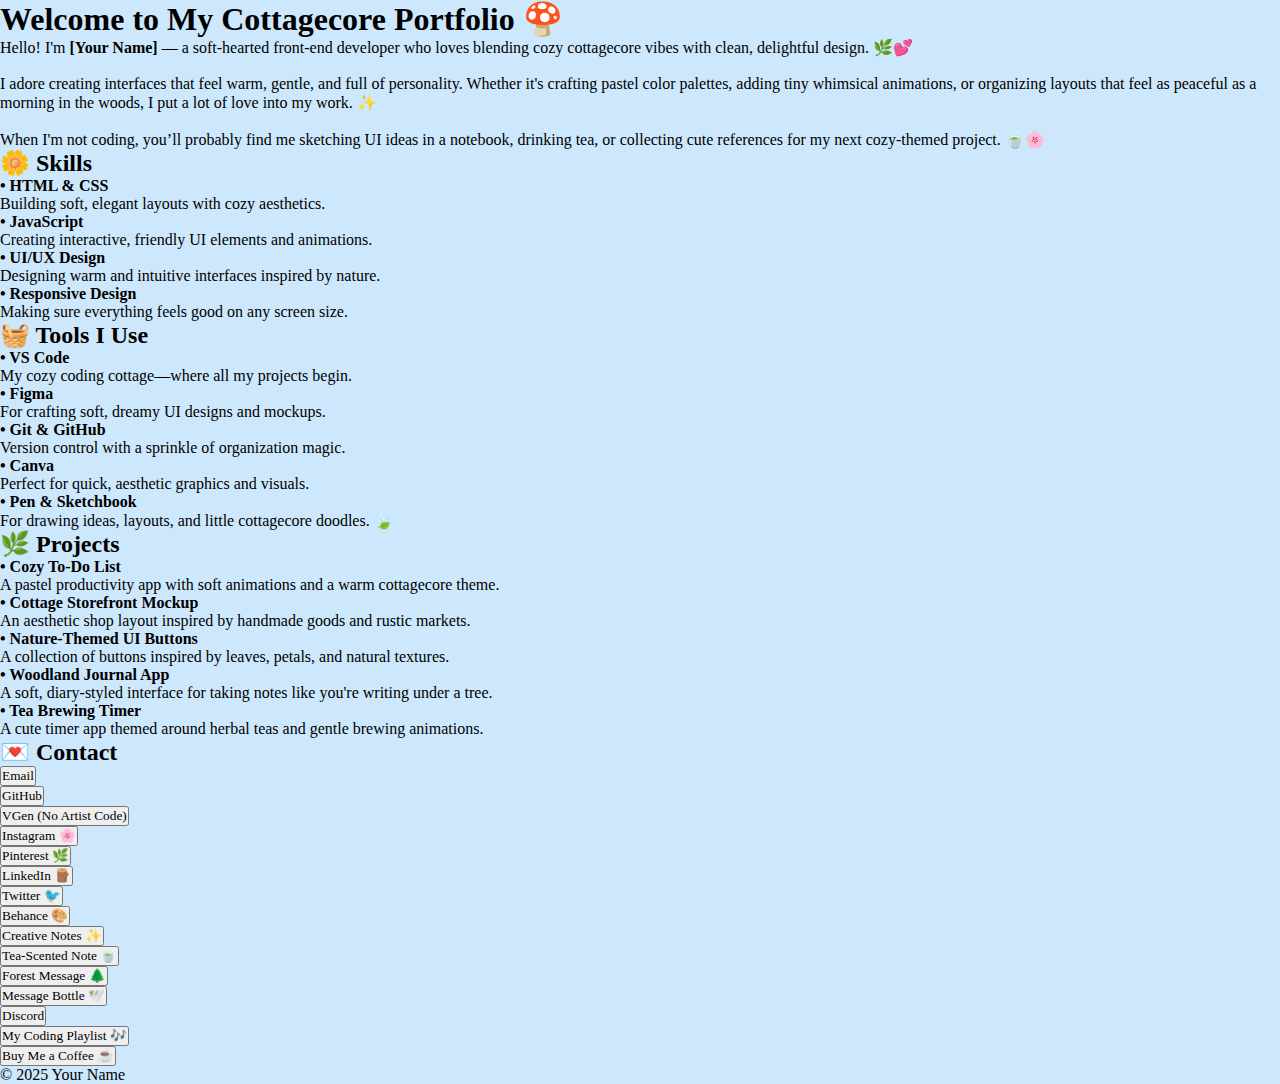
<file: index.html>
<!-- index.html -->
<!DOCTYPE html>
<html lang="en">
<head>
  <meta charset="UTF-8" />
  <meta name="viewport" content="width=device-width, initial-scale=1.0" />
  <title>Cottagecore Portfolio</title>
  <link rel="stylesheet" href="style.css" />
</head>
<body>
  <div class="overlay">
    <h1>Welcome to My Cottagecore Portfolio 🍄</h1>
    <p class="intro">
      Hello! I'm <strong>[Your Name]</strong> — a soft‑hearted front‑end developer who loves blending cozy cottagecore vibes with clean, delightful design. 🌿💕<br><br>
      I adore creating interfaces that feel warm, gentle, and full of personality. Whether it's crafting pastel color palettes, adding tiny whimsical animations, or organizing layouts that feel as peaceful as a morning in the woods, I put a lot of love into my work. ✨<br><br>
      When I'm not coding, you’ll probably find me sketching UI ideas in a notebook, drinking tea, or collecting cute references for my next cozy-themed project. 🍵🌸
    </p>

    <div class="grid">
      <div class="card" id="skills-card"></div>
      <div class="card" id="tools-card"></div>
      <div class="card" id="projects-card"></div>
      <div class="card" id="contact-card"></div>
    </div>

    <footer>© 2025 Your Name</footer>
  </div>
  <script src="script.js"></script>
</body>
</html>
</file>
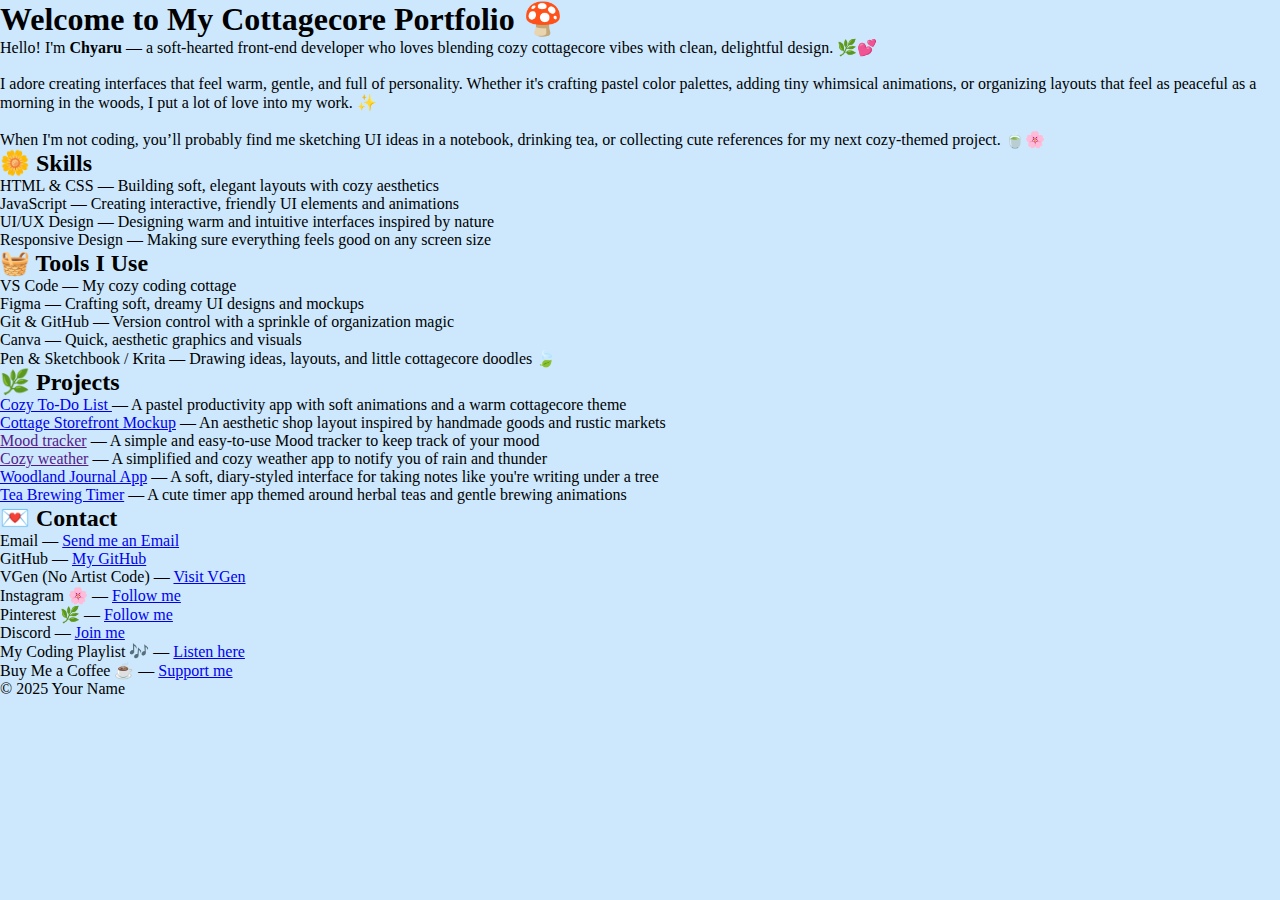
<file: index copy.html>
<!DOCTYPE html>
<html lang="en">
<head>
  <meta charset="UTF-8" />
  <meta name="viewport" content="width=device-width, initial-scale=1.0" />
  <title>Cottagecore Portfolio</title>
  <link rel="stylesheet" href="style.css" />
</head>
<body>
  <div class="overlay">
    <h1>Welcome to My Cottagecore Portfolio 🍄</h1>
    <p class="intro">
      Hello! I'm <strong>Chyaru</strong> — a soft‑hearted front‑end developer who loves blending cozy cottagecore vibes with clean, delightful design. 🌿💕<br><br>
      I adore creating interfaces that feel warm, gentle, and full of personality. Whether it's crafting pastel color palettes, adding tiny whimsical animations, or organizing layouts that feel as peaceful as a morning in the woods, I put a lot of love into my work. ✨<br><br>
      When I'm not coding, you’ll probably find me sketching UI ideas in a notebook, drinking tea, or collecting cute references for my next cozy-themed project. 🍵🌸
    </p>

    <div class="grid">
      <div class="card">
        <h2>🌼 Skills</h2>
        <ul>
          <li>HTML & CSS — Building soft, elegant layouts with cozy aesthetics</li>
          <li>JavaScript — Creating interactive, friendly UI elements and animations</li>
          <li>UI/UX Design — Designing warm and intuitive interfaces inspired by nature</li>
          <li>Responsive Design — Making sure everything feels good on any screen size</li>
        </ul>
      </div>

      <div class="card">
        <h2>🧺 Tools I Use</h2>
        <ul>
          <li>VS Code — My cozy coding cottage</li>
          <li>Figma — Crafting soft, dreamy UI designs and mockups</li>
          <li>Git & GitHub — Version control with a sprinkle of organization magic</li>
          <li>Canva — Quick, aesthetic graphics and visuals</li>
          <li>Pen & Sketchbook / Krita — Drawing ideas, layouts, and little cottagecore doodles 🍃</li>
        </ul>
      </div>

      <div class="card">
        <h2>🌿 Projects</h2>
        <ul>
          <li><a href="cozy to do list/page.html" class="todo-list">Cozy To‑Do List </a>— A pastel productivity app with soft animations and a warm cottagecore theme</li>
          <li><a href="Cottage Storefront Mockup/page.html" class="todo-list">Cottage Storefront Mockup</a> — An aesthetic shop layout inspired by handmade goods and rustic markets</li>
          <li><a href="" class="">Mood tracker</a> — A simple and easy-to-use Mood tracker to keep track of your mood</li>
          <li><a href="" class="">Cozy weather</a> — A simplified and cozy weather app to notify you of rain and thunder</li>
          <li><a href="Woodland Journal App/home.html" class="todo-list">Woodland Journal App</a> — A soft, diary-styled interface for taking notes like you're writing under a tree</li>
          <li><a href="Tea Brewing Timer/page.html" class="Tea-timer">Tea Brewing Timer</a> — A cute timer app themed around herbal teas and gentle brewing animations</li>
        </ul>
      </div>

      <div class="card">
        <h2>💌 Contact</h2>
        <ul>
          <li>Email — <a href="mailto:ovostlindsey@gmail.com">Send me an Email</a></li>
          <li>GitHub — <a href="https://github.com/Maxcuhh" target="_blank">My GitHub</a></li>
          <li>VGen (No Artist Code) — <a href="https://vgen.co/Chyaru__/characters" target="_blank">Visit VGen</a></li>
          <li>Instagram 🌸 — <a href="https://instagram.com" target="_blank">Follow me</a></li>
          <li>Pinterest 🌿 — <a href="https://pinterest.com" target="_blank">Follow me</a></li>
          <li>Discord — <a href="https://discord.gg/6TVBr5Afc5" target="_blank">Join me</a></li>
          <li>My Coding Playlist 🎶 — <a href="https://spotify.com" target="_blank">Listen here</a></li>
          <li>Buy Me a Coffee ☕ — <a href="https://ko-fi.com" target="_blank">Support me</a></li>
        </ul>
      </div>
    </div>

    <footer>© 2025 Your Name</footer>
  </div>
</body>
</html>
</file>
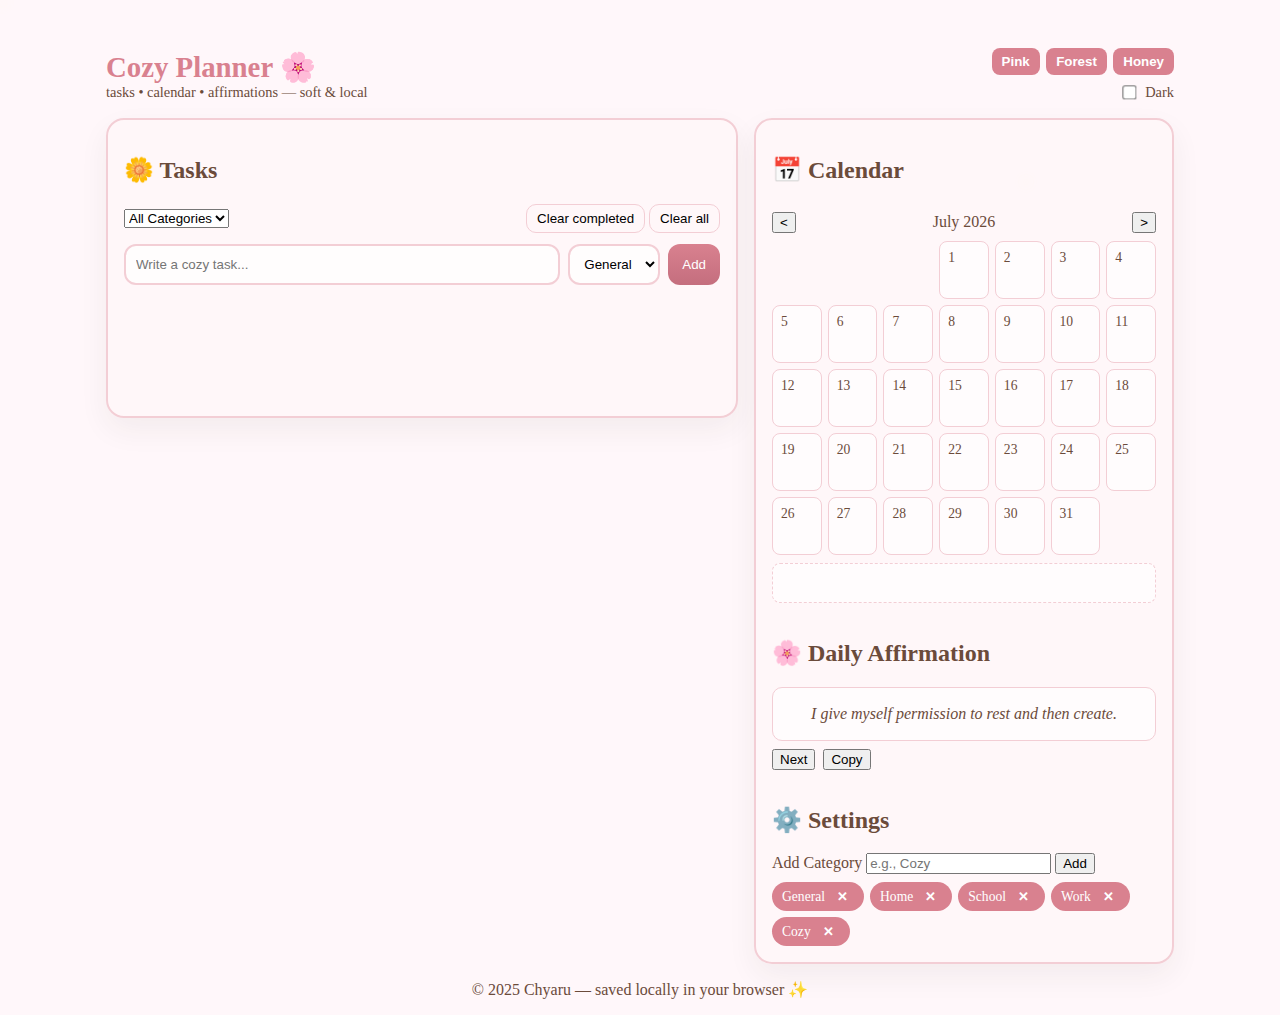
<file: cozy to do list/page.html>
<!DOCTYPE html>
<html lang="en">
<head>
  <meta charset="utf-8" />
  <meta name="viewport" content="width=device-width,initial-scale=1" />
  <title>Cozy To-Do + Calendar — Chyaru</title>
  <link rel="stylesheet" href="style.css">
</head>
<body>
  <div class="fireflies" aria-hidden="true"></div>

  <main class="app">
    <header class="app-header">
      <div class="header-left">
        <h1>Cozy Planner 🌸</h1>
        <p class="sub">tasks • calendar • affirmations — soft & local</p>
      </div>
      <div class="header-right">
        <div class="theme-row">
          <button class="theme-btn" data-theme="pink">Pink</button>
          <button class="theme-btn" data-theme="forest">Forest</button>
          <button class="theme-btn" data-theme="honey">Honey</button>
        </div>
        <label class="dark-toggle">
          <input id="darkToggle" type="checkbox">
          <span>Dark</span>
        </label>
      </div>
    </header>

    <section class="grid">
      <!-- LEFT: tasks -->
      <section class="panel tasks">
        <h2>🌼 Tasks</h2>

        <div class="controls-row">
          <select id="filterSelect" aria-label="Filter tasks">
            <option value="All">All Categories</option>
          </select>

          <div class="small-actions">
            <button id="clearCompleted">Clear completed</button>
            <button id="clearAll">Clear all</button>
          </div>
        </div>

        <div class="todo-input-row">
          <input id="taskInput" placeholder="Write a cozy task..." />
          <select id="categorySelect"></select>
          <button id="addTask">Add</button>
        </div>

        <ul id="taskList" class="task-list" aria-live="polite"></ul>
      </section>

      <!-- RIGHT: calendar + affirmations + settings -->
      <section class="panel side">
        <!-- Calendar -->
        <div class="calendar-panel">
          <h2>📅 Calendar</h2>
          <div class="calendar-header">
            <button id="prevMonth">&lt;</button>
            <div id="monthLabel"></div>
            <button id="nextMonth">&gt;</button>
          </div>
          <div id="calendarGrid" class="calendar-grid"></div>
          <div id="dateNotes" class="date-notes"></div>
        </div>

        <!-- Affirmations -->
        <div class="affirmation-panel">
          <h2>🌸 Daily Affirmation</h2>
          <div id="affirmationText" class="affirmation-text"></div>
          <div class="affirm-actions">
            <button id="newAffirm">Next</button>
            <button id="copyAffirm">Copy</button>
          </div>
        </div>

        <!-- Settings: custom categories -->
        <div class="settings-panel">
          <h2>⚙️ Settings</h2>
          <div class="category-manage">
            <label for="newCategory">Add Category</label>
            <input id="newCategory" placeholder="e.g., Cozy" />
            <button id="addCategory">Add</button>
            <div class="category-list" id="categoryList"></div>
          </div>
        </div>
      </section>
    </section>

    <footer class="footer">© 2025 Chyaru — saved locally in your browser ✨</footer>
  </main>

  <!-- audio -->
  <audio id="addSound" src="https://cdn.pixabay.com/download/audio/2022/03/15/audio_79c2ed18e2.mp3?filename=pop-94319.mp3"></audio>
  <audio id="removeSound" src="https://cdn.pixabay.com/download/audio/2021/09/06/audio_4d580b80d7.mp3?filename=magic-chime-01-91997.mp3"></audio>

  <script src="script.js"></script>
</body>
</html>
</file>
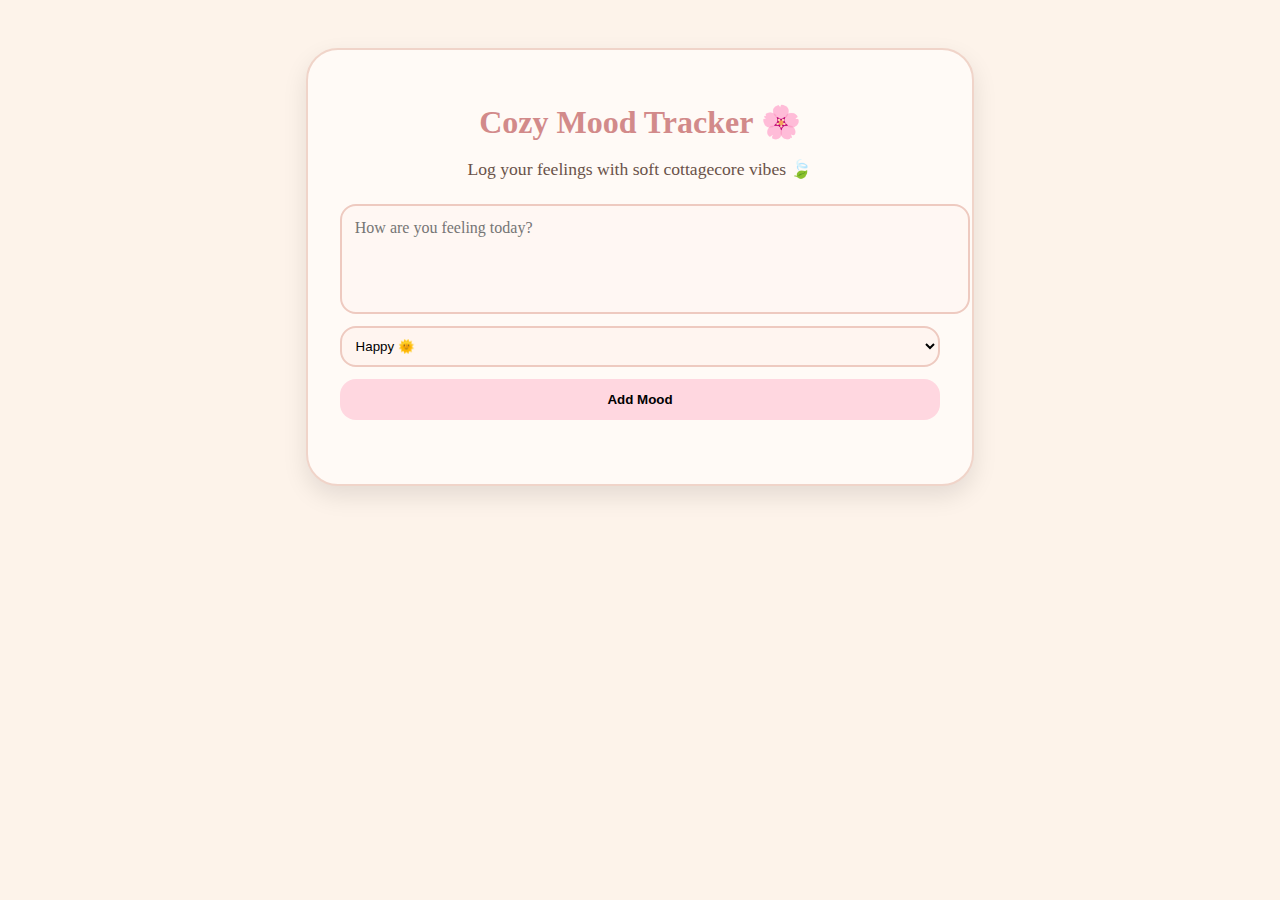
<file: Mood tracker/page.html>
<!DOCTYPE html>
<html lang="en">
<head>
  <meta charset="UTF-8" />
  <meta name="viewport" content="width=device-width, initial-scale=1.0" />
  <title>Cozy Mood Tracker 🌿</title>
  <link rel="stylesheet" href="style.css" />
</head>
<body>

  <div class="container">
    <h1>Cozy Mood Tracker 🌸</h1>
    <p class="intro">Log your feelings with soft cottagecore vibes 🍃</p>

    <div class="mood-box">
      <textarea id="moodText" placeholder="How are you feeling today?"></textarea>

      <select id="moodCategory">
        <option value="Happy">Happy 🌞</option>
        <option value="Calm">Calm 🍃</option>
        <option value="Sleepy">Sleepy 🌙</option>
        <option value="Excited">Excited ✨</option>
        <option value="Sad">Sad 🌧</option>
      </select>

      <button id="addMood">Add Mood</button>
    </div>

    <ul id="moodList"></ul>
  </div>

  <script src="script.js"></script>
</body>
</html>
</file>
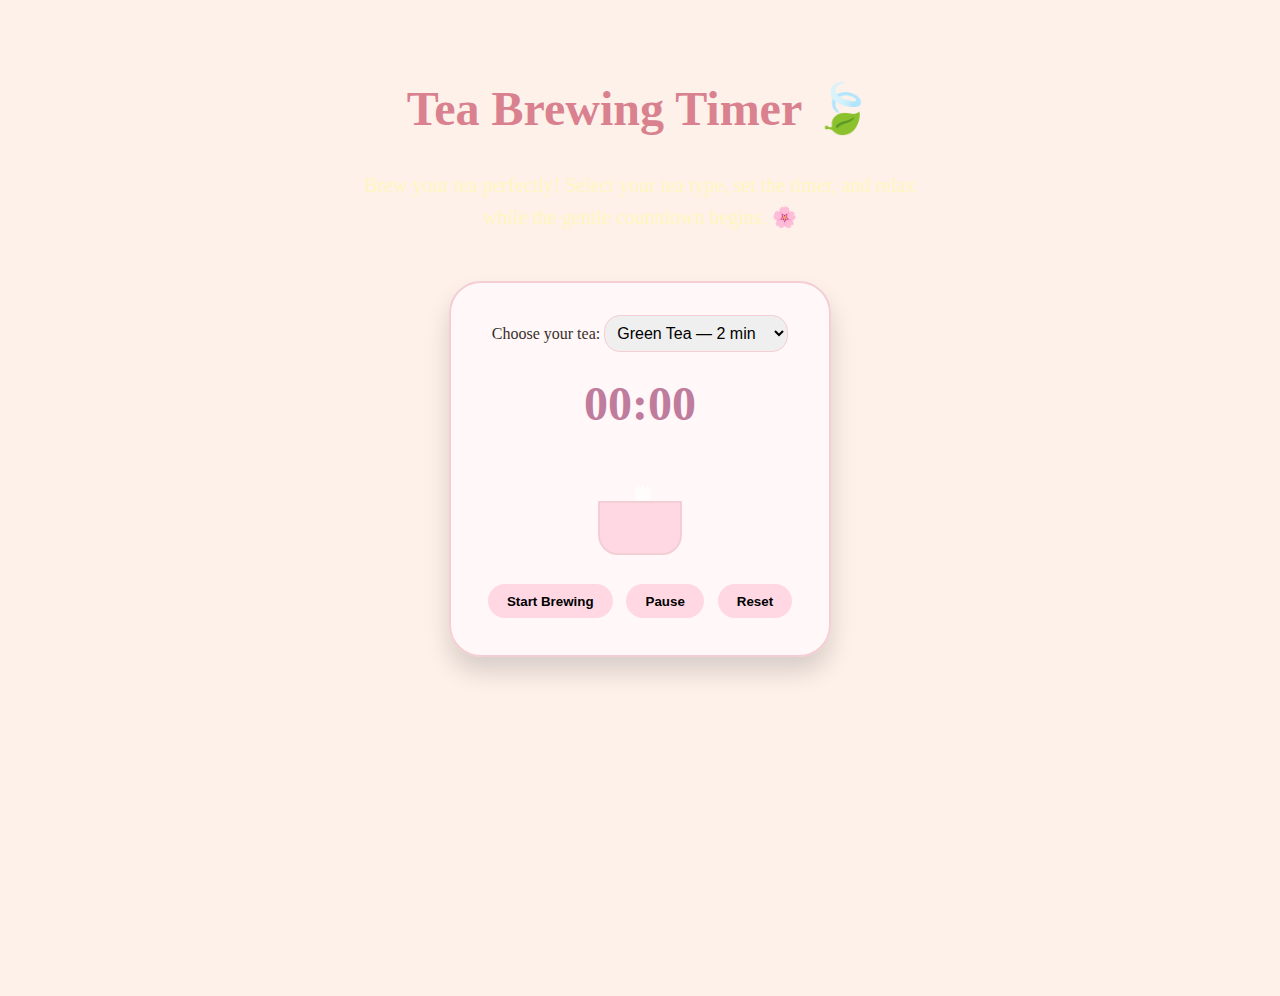
<file: Tea Brewing Timer/page.html>
<!DOCTYPE html>
<html lang="en">
<head>
  <meta charset="UTF-8">
  <meta name="viewport" content="width=device-width, initial-scale=1.0">
  <title>Cozy Tea Timer 🍵</title>
  <link rel="stylesheet" href="style.css">
</head>
<body>
  <div class="overlay">
    <h1>Tea Brewing Timer 🍃</h1>
    <p class="intro">
      Brew your tea perfectly! Select your tea type, set the timer, and relax while the gentle countdown begins. 🌸
    </p>

    <div class="timer-container">
      <label for="teaType">Choose your tea:</label>
      <select id="teaType">
        <option value="2">Green Tea — 2 min</option>
        <option value="3">Black Tea — 3 min</option>
        <option value="5">Herbal Tea — 5 min</option>
        <option value="4">Oolong Tea — 4 min</option>
      </select>

      <div class="time-display" id="timeDisplay">00:00</div>

      <div class="teacup">
        <div class="steam steam1"></div>
        <div class="steam steam2"></div>
        <div class="steam steam3"></div>
        <div class="cup"></div>
      </div>

      <div class="buttons">
        <button id="startBtn">Start Brewing</button>
        <button id="pauseBtn">Pause</button>
        <button id="resetBtn">Reset</button>
      </div>
    </div>
  </div>

  <audio id="teaBell" src="https://freesound.org/data/previews/522/522596_5121236-lq.mp3"></audio>
  <script src="script.js"></script>
</body>
</html>
</file>
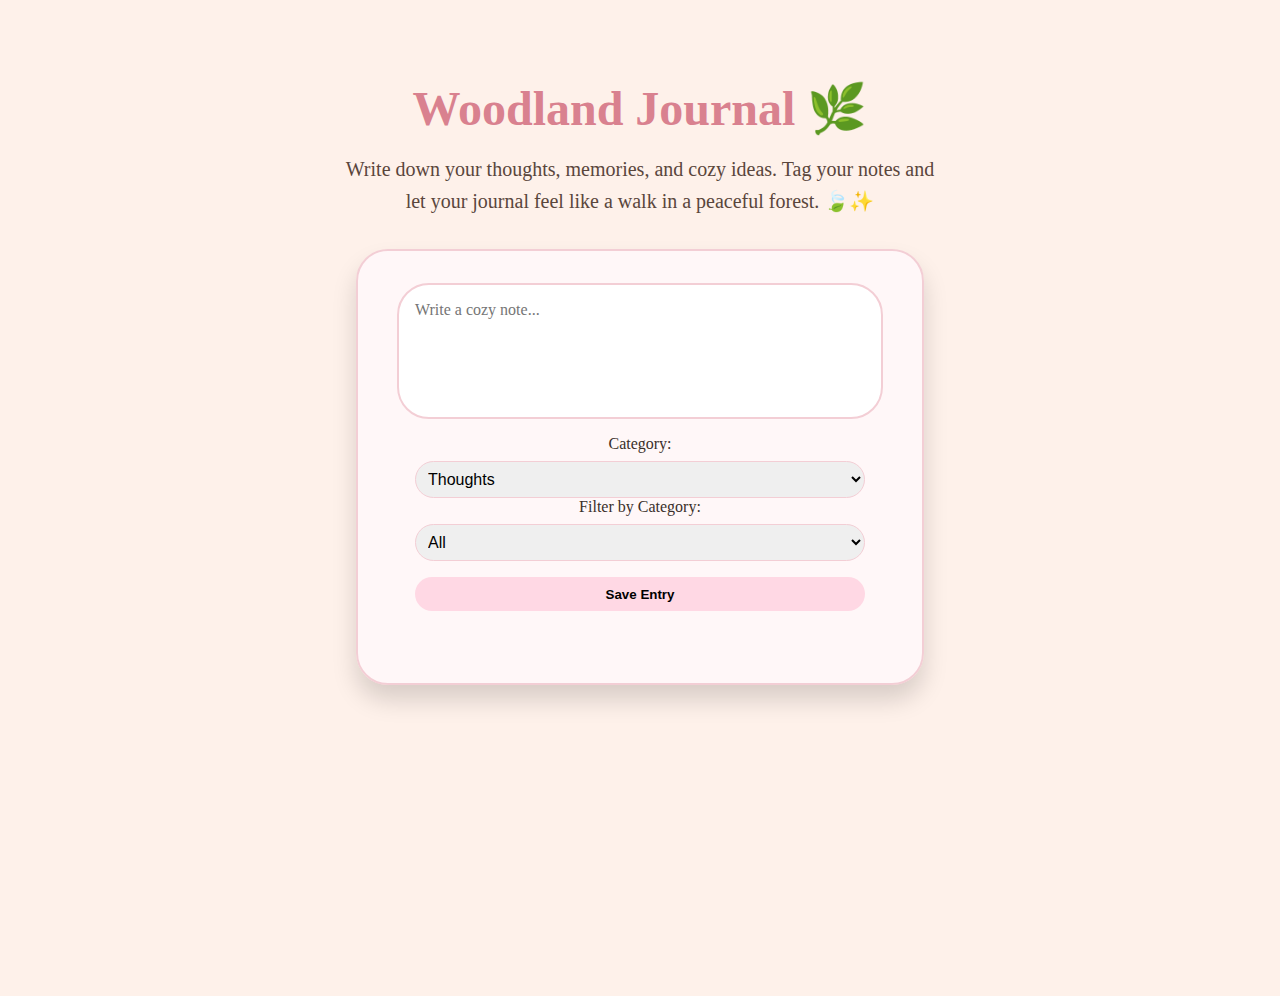
<file: Woodland Journal App/home.html>
<!DOCTYPE html>
<html lang="en">
<head>
  <meta charset="UTF-8">
  <meta name="viewport" content="width=device-width, initial-scale=1.0">
  <title>Woodland Journal 🌲</title>
  <link rel="stylesheet" href="style.css">
</head>
<body>
  <div class="overlay">
    <h1>Woodland Journal 🌿</h1>
    <p class="intro">
      Write down your thoughts, memories, and cozy ideas. Tag your notes and let your journal feel like a walk in a peaceful forest. 🍃✨
    </p>

    <div class="journal-container">
      <textarea id="entryInput" placeholder="Write a cozy note..."></textarea>
      
      <label for="category">Category:</label>
      <select id="category">
        <option value="Thoughts">Thoughts</option>
        <option value="Ideas">Ideas</option>
        <option value="Mood">Mood</option>
      </select>
      
      <label for="filterCategory">Filter by Category:</label>
      <select id="filterCategory">
        <option value="All">All</option>
        <option value="Thoughts">Thoughts</option>
        <option value="Ideas">Ideas</option>
        <option value="Mood">Mood</option>
      </select>

      <button id="saveBtn">Save Entry</button>



      <ul id="entriesList"></ul>
    </div>
  </div>

  <script src="script.js"></script>
</body>
</html>
</file>
<file: style.css>
/* Write your CSS code here */:root {
    --border-ten: 10px;
    --eqpmnt: 50%;
    --edtng: 75%;
    --rtchng: 40%;
    --mrktng: 100%;
    --yellow: #cca5c1;
    --sStatsCol: #b45f5f;
}

* {
    margin: 0;
    padding: 0;
    font-family: "LXGW WenKai TC", cursive;
    box-sizing: border-box;
}

body {
    display: flex;
    align-items: center;
    justify-content: center;
    background-color: rgb(205, 232, 253);
}

.main-container {
    min-width: 300px;
    width: 900px;
    margin: 70px 60px;
    border-radius: var(--border-ten);
    box-shadow: 0px 5px 20px 3px rgba(33, 32, 112, 0.61);

    display: flex;
    flex-direction: column;
    align-items: center;
    justify-content: center;

    position: relative;
}

.menu-container {
    width: 40px;
    padding: 16px 0px;
    background-color: rgb(193, 140, 213);
    border-top-right-radius: var(--border-ten);
    border-bottom-right-radius: var(--border-ten);

    display: flex;
    flex-direction: column;
    gap: 25px;
    justify-content: center;
    align-items: center;

    transform: translateX(100%);

    position: absolute;
    top: 0;
    right: 0;
    z-index: -10;

    transition: all 0.2s ease-in-out;
}

.portfolio-container {
    padding: 80px 30px;
    border-top-left-radius: var(--border-ten);
    border-bottom-left-radius: var(--border-ten);
    border-bottom-right-radius: var(--border-ten);

    background: linear-gradient(167deg, rgb(199, 185, 255) 0%, rgb(218, 255, 212) 100%);
    display: flex;
    flex-direction: column;
    gap: 30px;

    position: relative;

    transition: all 0.2s ease-in-out;
}

.profile-container {
    border-radius: var(--border-ten);

    display: flex;
    flex-direction: row;
    gap: 20px;

    transition: all 0.2s ease-in-out;
}

.profile-image {
    height: 283px;
    width: 240px;
    object-fit: cover;
    border-radius: var(--border-ten);

    margin-top: -50px;
}

.prof-details {
    display: flex;
    flex-direction: row;
}

.one {
    min-height: 70px;
    padding: 0px 4px;

    justify-content: space-between;
    align-items: center;
    gap: 20px;
    border-bottom: 1px solid #b45f5f;
}

.name-and-desc {
    display: flex;
    flex-direction: column;
    align-items: flex-start;
    justify-content: center;
    flex: 4;
}

.profile-name {
    font-size: 20px;
}

.profile-tag {
    font-size: 12px;
    color: #131313;
}

.profile-loc {
    font-size: 12px;
    color: #131313;
    margin-top: 6px;

    display: flex;
    justify-content: flex-start;
    align-items: center;
    gap: 5px;
}

.social-stats {
    height: 70px;

    padding: 0 20px;
    border-left: 1px solid var(--sStatsCol);
    border-right: 1px solid var(--sStatsCol);
    display: flex;
    justify-content: space-between;
    gap: 25px;
    flex: 2;
}

.stats {
    display: flex;
    flex-direction: column;
    align-items: center;
    justify-content: center;

    font-size: 13px;
    font-weight: 700;

    transition: transform 0.2s ease-in-out;
}

.stats i {
    font-size: 18px;
}

.social-stats .la-image {
    color: green;
}

.social-stats .la-heart {
    color: red;
}

.social-stats .la-user-circle {
    color: blue;
}

.button-container {
    flex: 2
}

.button-follow {
    padding: 10px 30px;
    background-color: #FFB700;
    border: none;
    border-radius: var(--border-ten);

    display: flex;
    gap: 5px;
    align-items: center;

    transition: transform 0.2s ease-in-out;
}

.two {
    padding: 20px 5px;
    gap: 30px;
}

.about-container {
    width: 60%;

    display: flex;
    flex-direction: column;
    gap: 8px;
}

.about-me {
    font-size: 17px;
    font-weight: 700;
}

.about-desc {
    font-size: 13px;
}

.skills-container {
    display: flex;
    flex-direction: column;
    gap: 8px;
}

.skills-container h5 {
    font-size: 17px;
    font-weight: 700;
}

.skills-stats {
    font-size: 13px;

    display: flex;
    flex-direction: column;
    align-items: flex-end;
    gap: 10px;
}

.skills {
    display: flex;
    flex-direction: row;
    align-items: center;
    justify-content: start;
    gap: 10px;
}

.progress-bar {
    width: 100px;
    background-color: #300a0a;
    height: 5px;
    border-radius: var(--border-ten);

    position: relative;
}

.progress-percentage {
    height: 5px;
    border-radius: var(--border-ten);
    background-color: var(--yellow);

    position: absolute;
    top: 0;
    left: 0;
}

.progress-ball {
    height: 10px;
    width: 10px;
    background-color: var(--yellow);
    border-radius: var(--border-ten);

    position: absolute;
    top: 50%;

    transform: translate(-50%, -50%);
}

.equipment .progress-percentage {
    width: var(--eqpmnt);
}

.equipment .progress-ball {
    left: var(--eqpmnt);
}

.editing .progress-percentage {
    width: var(--edtng);
}

.editing .progress-ball {
    left: var(--edtng);
}

.retouching .progress-percentage {
    width: var(--rtchng);
}

.retouching .progress-ball {
    left: var(--rtchng);
}

.marketing .progress-percentage {
    width: var(--mrktng);
}

.marketing .progress-ball {
    left: var(--mrktng);
}


/* pictures-cont */

.pictures-container {
    width: 100%;

    display: flex;
    flex-direction: column;
    gap: 20px;

    transition: all 0.2s ease-in-out;
}

.pictures-container h5 {
    font-size: 20px;
}

.pictures-grid {
    display: grid;
}

.grid-one {
    height: 450px;

    gap: 10px;
    grid-template-columns: repeat(9, 1fr);
    grid-template-rows: repeat(18, 1fr);
}

.picture {
    border-radius: var(--border-ten);

    position: relative;
    overflow: hidden;
}

.picture img {
    width: 100%;
    height: 100%;
    object-fit: cover;

    transition: transform 0.2s ease-in-out;
}

.picture-one {
    grid-area: 1 / 1 / 9 / 4;
}

.picture-two {
    grid-area: 1 / 4 / 7 / 8
}

.picture-three {
    grid-area: 1 / 8 / 8 / 10
}

.picture-four {
    grid-area: 9 / 1 / 19 / 4
}

.picture-five {
    grid-area: 7 / 4 / 15 / 6
}

.picture-six {
    grid-area: 15 / 4 / 19 / 6
}

.picture-seven {
    grid-area: 7 / 6 / 19 / 8
}

.picture-eight {
    grid-area: 8 / 8 / 19 / 10
}

.like-container {
    font-size: 12px;
    color: white;
    background-color: #1c2333;
    padding: 5px 10px;
    border-bottom-left-radius: var(--border-ten);
    border-top-right-radius: var(--border-ten);

    display: flex;
    align-items: center;
    justify-content: center;
    gap: 5px;

    position: absolute;
    bottom: 0;

    transform: translateY(100%);
}

.like-container i {
    color: red;
}


.grid-two {
    display: none;
}

.load-more {
    padding: 10px 30px;
    background-color: aqua;
    border-radius: var(--border-ten);
    font-weight: 600;

    align-self: flex-end;
}

@media only screen and (max-width: 1054px) {
    body {
        padding: 0 54px;
        padding-right: 80px;
    }

    .main-container {
        width: 100%;
    }
}

@media only screen and (max-width: 910px) {
    .portfolio-container {
        align-items: center;
        width: 100%;
        background: linear-gradient(167deg, rgba(255, 110, 127, 1) 0%, rgba(191, 233, 255, 1) 100%);

        gap: 0px;
    }

    .profile-container {
        width: 500px;
        padding: 20px 30px;
        background-color: transparent;

        flex-direction: column;
    }

    .profile-image {
        margin: 0px auto;
    }

    .pictures-container {
        width: 500px;
        padding: 0px 30px;
    }

    .grid-one {
        height: 1000px;
        grid-template-columns: repeat(4, 1fr);
        grid-template-rows: repeat(27, 1fr);
    }

    .picture-one {
        grid-area: 1 / 1 / 8 / 3;
    }

    .picture-two {
        grid-area: 1 / 3 / 7 / 5
    }

    .picture-three {
        grid-area: 8 / 1 / 14 / 3
    }

    .picture-four {
        grid-area: 7 / 3 / 15 / 5
    }

    .picture-five {
        grid-area: 14 / 1 / 22 / 3
    }

    .picture-six {
        grid-area: 15 / 3 / 21 / 5
    }

    .picture-seven {
        grid-area: 22 / 1 / 28 / 3
    }

    .picture-eight {
        grid-area: 21 / 3 / 28 / 5
    }
}



@media only screen and (max-width: 600px) {
    .prof-details {
        flex-direction: column;
        border: none;
    }

    .profile-container {
        width: 350px;
    }

    .name-and-desc {
        justify-content: center;
        align-items: center;
    }

    .social-stats {
        width: 100%;
        border: none;
        border-top: 1px solid var(--sStatsCol);
        border-bottom: 1px solid var(--sStatsCol);
        padding: 20px 0px;
    }

    .button-container {
        width: 100%;
    }

    .button-follow {
        width: 100%;
        justify-content: center;
    }

    .about-container {
        width: 100%;
    }

    .progress-bar {
        width: 200px;
    }

    .pictures-container {
        width: 350px;
        padding: 0px 30px;
    }

    .grid-one {
        height: 1200px;
        grid-template-columns: repeat(2, 1fr);
        grid-template-rows: repeat(40, 1fr);
    }

    .picture-one {
        grid-area: 1 / 1 / 6 / 3;
    }

    .picture-two {
        grid-area: 6 / 1 / 11 / 3
    }

    .picture-three {
        grid-area: 11 / 1 / 16 / 3
    }

    .picture-four {
        grid-area: 16 / 1 / 21 / 3
    }

    .picture-five {
        grid-area: 21 / 1 / 26 / 3
    }

    .picture-six {
        grid-area: 26 / 1 / 31 / 3
    }

    .picture-seven {
        grid-area: 31 / 1 / 36 / 3
    }

    .picture-eight {
        grid-area: 36 / 1 / 41 / 3
    }


}

@media only screen and (max-width: 400px) {
    body {
        padding: 0 20px;
    }

    .menu-container {
        border-radius: 0px;
        border-top-right-radius: var(--border-ten);
        border-top-left-radius: var(--border-ten);

        transform: translateX(0);

        flex-direction: row;
        min-width: 100%;
        align-items: center;
        justify-content: space-evenly;
        padding: 15px 0px;

        position: relative;
    }

    .portfolio-container {
        padding-top: 30px;
        border-top-left-radius: 0px;
    }
}

/* Hovers */

.stats:hover {
    transform: translateY(-10%);
}

.button-follow:hover {
    background-color: #ffcd50;
    transform: scale(1.03);
}

.picture img:hover {
    transform: scale(1.2);
    border-radius: var(--border-ten);
}


.load-more:hover {
    background-color: rgb(98, 255, 255);
}
</file>
<file: cozy to do list/style.css>
/* style.css — Soft Pink Cottagecore with fireflies + dark mode */

/* Base variables (light/pink theme) */
:root{
  --bg: #fff7fa;
  --panel: rgba(255,247,249,0.95);
  --border: #f3ced5;
  --accent: #d9818f;
  --muted: #6b4b3b;
  --glass: rgba(255,255,255,0.7);
}

/* Forest & honey themes override */
.theme-forest { --bg:#f4fff5; --panel:rgba(244,255,240,0.95); --border:#bfe0b6; --accent:#6aa86b; }
.theme-honey  { --bg:#fff8e5; --panel:rgba(255,250,238,0.95); --border:#f2d096; --accent:#e39b3b; }

/* Dark mode override */
body.dark {
  --bg: #0f1213;
  --panel: rgba(16,17,16,0.7);
  --border: rgba(255,255,255,0.06);
  --accent: #ec9fb2;
  --muted: #d6bcbc;
  background: linear-gradient(180deg,#071012,#101214);
}

*{box-sizing:border-box}
html,body{height:100%;margin:0;background:var(--bg);font-family:"Georgia",serif;color:var(--muted);}

/* app layout */
.app{max-width:1100px;margin:2rem auto;padding:1rem}
.app-header{display:flex;justify-content:space-between;align-items:center;margin-bottom:1rem;gap:1rem}
.header-left h1{margin:0;color:var(--accent);font-size:1.8rem}
.sub{margin:0;font-size:0.9rem;color:var(--muted)}

.header-right{display:flex;flex-direction:column;align-items:flex-end;gap:0.5rem}
.theme-row{display:flex;gap:0.4rem}
.theme-btn{background:var(--accent);color:#fff;border:none;padding:6px 10px;border-radius:8px;cursor:pointer;font-weight:600}
.dark-toggle{display:flex;align-items:center;gap:6px;font-size:0.9rem}
.dark-toggle input{transform:scale(1.1);}

/* grid */
.grid{display:grid;grid-template-columns:1fr 420px;gap:1rem;align-items:start}

/* panels */
.panel{background:var(--panel);border:2px solid var(--border);padding:1rem;border-radius:18px;box-shadow:0 12px 30px rgba(58,47,42,0.06)}
.tasks{min-height:300px}
.side{display:flex;flex-direction:column;gap:1rem}

/* Tasks UI */
.controls-row{display:flex;justify-content:space-between;align-items:center;margin-bottom:0.7rem;gap:0.5rem}
.small-actions button{background:transparent;border:1px solid var(--border);padding:6px 10px;border-radius:10px;cursor:pointer}
.todo-input-row{display:flex;gap:0.5rem;margin-bottom:0.8rem}
.todo-input-row input{flex:1;padding:10px;border-radius:12px;border:2px solid var(--border);background:var(--glass);outline:none}
.todo-input-row select{padding:10px;border-radius:12px;border:2px solid var(--border);background:var(--glass)}
#addTask{background:linear-gradient(180deg,var(--accent),#c46e7e);border:none;color:#fff;padding:10px 14px;border-radius:12px;cursor:pointer}

/* task list */
.task-list{list-style:none;padding:0;margin:0;display:flex;flex-direction:column;gap:0.6rem}
.task-item{display:flex;align-items:center;justify-content:space-between;padding:10px;border-radius:12px;border:1px solid var(--border);background:linear-gradient(180deg,rgba(255,255,255,0.7),var(--panel))}
.task-left{display:flex;align-items:center;gap:0.6rem;flex:1}
.icon-check{color:var(--accent);font-weight:700;margin-right:6px}
.task-text{flex:1}
.tag{background:var(--accent);color:#fff;padding:4px 8px;border-radius:999px;font-size:0.8rem;margin-left:8px}

/* calendar */
.calendar-panel{display:flex;flex-direction:column;gap:8px}
.calendar-header{display:flex;align-items:center;justify-content:space-between}
.calendar-grid{display:grid;grid-template-columns:repeat(7,1fr);gap:6px}
.calendar-cell{padding:8px;border-radius:8px;background:rgba(255,255,255,0.6);border:1px solid var(--border);min-height:58px;display:flex;flex-direction:column;gap:6px;cursor:pointer}
.calendar-cell .date-num{font-size:0.85rem;color:var(--muted)}
.dot{width:8px;height:8px;border-radius:50%;background:var(--accent);margin-top:auto}

/* notes */
.date-notes{padding:8px;border-radius:8px;border:1px dashed var(--border);background:rgba(255,255,255,0.6);min-height:40px}

/* affirmations */
.affirmation-text{padding:10px;border-radius:10px;background:rgba(255,255,255,0.6);border:1px solid var(--border);min-height:54px;display:flex;align-items:center;justify-content:center;font-style:italic;color:var(--muted)}
.affirm-actions{display:flex;gap:8px;margin-top:8px}

/* settings categories */
.category-list{display:flex;flex-wrap:wrap;gap:6px;margin-top:8px}
.category-pill{background:var(--accent);color:#fff;padding:6px 10px;border-radius:999px;font-size:0.85rem;display:flex;gap:6px;align-items:center}
.category-pill button{background:transparent;border:none;color:inherit;cursor:pointer;font-weight:700}

/* footer */
.footer{text-align:center;margin-top:1rem;color:var(--muted)}

/* small screens */
@media (max-width:900px){
  .grid{grid-template-columns:1fr; padding-bottom:2rem}
}

/* fireflies animation (subtle) */
.fireflies{position:fixed;inset:0;pointer-events:none;z-index:0;opacity:0.8}
.fireflies::before, .fireflies::after{
  content:"";position:absolute;width:4px;height:4px;border-radius:50%;background:rgba(255,255,200,0.9);filter:blur(6px);animation:fly 10s linear infinite}
.fireflies::after{left:80%;top:20%;animation-duration:12s;opacity:0.7}
@keyframes fly{0%{transform:translate(0,0)}25%{transform:translate(200px,-50px)}50%{transform:translate(-100px,80px)}75%{transform:translate(120px,140px)}100%{transform:translate(0,0)}}

/* small niceties */
button:focus,input:focus,select:focus{outline:3px solid rgba(217,160,173,0.14);outline-offset:2px}
</file>
<file: Mood tracker/style.css>
body {
  margin: 0;
  background: #fdf3ea;
  font-family: "Georgia", serif;
  color: #4e3b31;
}

.container {
  max-width: 600px;
  margin: 3rem auto;
  padding: 2rem;
  background: #fffaf6;
  border-radius: 2rem;
  border: 2px solid #f0d4c9;
  box-shadow: 0 10px 25px rgba(0,0,0,0.1);
  text-align: center;
}

h1 {
  font-family: "Comic Sans MS", cursive;
  color: #d28a8a;
  margin-bottom: 0.5rem;
}

.intro {
  margin-bottom: 1.5rem;
  font-size: 1.1rem;
  color: #6a5249;
}

.mood-box {
  display: flex;
  flex-direction: column;
  gap: 0.8rem;
  margin-bottom: 2rem;
}

textarea {
  width: 100%;
  height: 80px;
  padding: 0.8rem;
  border-radius: 1rem;
  border: 2px solid #eecac0;
  background: #fff7f3;
  resize: none;
  font-family: Georgia;
  font-size: 1rem;
}

select {
  padding: 0.6rem;
  border-radius: 1rem;
  border: 2px solid #eecac0;
  background: #fff5f0;
}

button {
  padding: 0.8rem;
  border: none;
  background: #ffd7e0;
  border-radius: 1rem;
  font-weight: bold;
  cursor: pointer;
  transition: 0.2s;
}

button:hover {
  background: #ffb6c4;
}

#moodList {
  padding: 0;
  list-style: none;
}

#moodList li {
  background: #fff7f4;
  border: 2px solid #eecac0;
  border-radius: 1.5rem;
  padding: 1rem;
  margin-bottom: 1rem;
  text-align: left;
  position: relative;
}

.category-tag {
  font-weight: bold;
  margin-right: 0.5rem;
}

.date-tag {
  color: #a78e83;
  font-size: 0.75rem;
  position: absolute;
  top: 10px;
  right: 12px;
}

.delete-btn {
  position: absolute;
  bottom: 10px;
  right: 12px;
  padding: 0.3rem 0.6rem;
  background: #ffd7e0;
  border: none;
  border-radius: 1rem;
  cursor: pointer;
  transition: 0.2s;
  font-size: 0.75rem;
}

.delete-btn:hover {
  background: #ffb6c4;
}
</file>
<file: Tea Brewing Timer/style.css>
body {
  margin: 0;
  font-family: "Georgia", serif;
  background-color: #fef1ea;
  color: #3a2f2a;
}

.overlay {
  min-height: 100vh;
  padding: 3rem;
  background-image: url('https://i.pinimg.com/736x/77/b0/8c/77b08c530db74db58515d2c998067f01.jpg');
  background-size: cover;
  background-position: center;
  background-attachment: fixed;
  text-align: center;
}

h1 {
  font-family: "Comic Sans MS", cursive;
  color: #d9818f;
  font-size: 3rem;
}

.intro {
  max-width: 600px;
  margin: 1rem auto 3rem auto;
  font-size: 1.25rem;
  color: #fff6bf;
  line-height: 1.6;
}

.timer-container {
  background: rgba(255, 247, 249, 0.95);
  display: inline-block;
  padding: 2rem;
  border-radius: 2rem;
  border: 2px solid #f3ced5;
  box-shadow: 0 15px 25px rgba(0,0,0,0.15);
}

select {
  font-size: 1rem;
  padding: 0.5rem;
  margin-bottom: 1.5rem;
  border-radius: 1rem;
  border: 1px solid #f3ced5;
}

.time-display {
  font-size: 3rem;
  margin-bottom: 1.5rem;
  color: #bf7c9c;
  font-weight: bold;
}

/* Teacup and Steam */
.teacup {
  position: relative;
  width: 100px;
  height: 100px;
  margin: 0 auto 1.5rem auto;
}

.cup {
  width: 80px;
  height: 50px;
  background: #ffd8e4;
  border-radius: 0 0 20px 20px;
  margin: 0 auto;
  position: absolute;
  bottom: 0;
  left: 50%;
  transform: translateX(-50%);
  border: 2px solid #f3ced5;
}

.steam {
  position: absolute;
  bottom: 50px;
  width: 6px;
  height: 20px;
  background: rgba(255,255,255,0.6);
  border-radius: 50%;
  animation: rise 3s infinite;
  left: 50%;
}

.steam1 { animation-delay: 0s; }
.steam2 { animation-delay: 0.5s; left: 45%; }
.steam3 { animation-delay: 1s; left: 55%; }

@keyframes rise {
  0% {
    transform: translateY(0) scaleX(1);
    opacity: 0.6;
  }
  50% {
    transform: translateY(-20px) scaleX(1.2);
    opacity: 0.8;
  }
  100% {
    transform: translateY(-40px) scaleX(1);
    opacity: 0;
  }
}

.buttons button {
  padding: 0.6rem 1.2rem;
  margin: 0.3rem;
  border: none;
  border-radius: 2rem;
  background: #ffd8e4;
  cursor: pointer;
  font-weight: bold;
  transition: 0.3s;
}

.buttons button:hover {
  background: #ffb7c5;
  transform: translateY(-2px);
}
</file>
<file: Woodland Journal App/style.css>
body {
  margin: 0;
  font-family: "Georgia", serif;
  background-color: #fef1ea;
  color: #3a2f2a;
}

.overlay {
  min-height: 100vh;
  padding: 3rem;
  background-image: url('https://i.pinimg.com/736x/77/b0/8c/77b08c530db74db58515d2c998067f01.jpg');
  background-size: cover;
  background-position: center;
  background-attachment: fixed;
  text-align: center;
}

h1 {
  font-family: "Comic Sans MS", cursive;
  color: #d9818f;
  font-size: 3rem;
  margin-bottom: 1rem;
}

.intro {
  max-width: 600px;
  margin: 0 auto 2rem auto;
  font-size: 1.25rem;
  color: #5a463c;
  line-height: 1.6;
}

.journal-container {
  background: rgba(255, 247, 249, 0.95);
  display: flex;           /* make it a flex container */
  flex-direction: column;  /* stack children vertically */
  align-items: center;     /* center children horizontally */
  padding: 2rem;
  border-radius: 2rem;
  border: 2px solid #f3ced5;
  box-shadow: 0 15px 25px rgba(0,0,0,0.15);
  width: 90%;
  max-width: 500px;
  margin: 0 auto;          /* center container itself */
  transition: 0.3s ease;
}

textarea, select, button {
  width: 100%;             /* make all form controls fill container */
  max-width: 450px;        /* optional max width */
}


.journal-container:hover {
  transform: translateY(-4px) scale(1.01);
  box-shadow: 0 25px 40px rgba(0,0,0,0.2);
}

textarea {
  width: 100%;
  height: 100px;
  border-radius: 2rem;
  border: 2px solid #f3ced5;
  padding: 1rem;
  font-size: 1rem;
  resize: none;
  font-family: Georgia, serif;
  margin-bottom: 1rem;
  transition: 0.2s;
}

textarea:focus {
  outline: none;
  border-color: #d9818f;
}

select {
  margin-top: 0.5rem;
  padding: 0.5rem;
  border-radius: 2rem;
  border: 1px solid #f3ced5;
  font-size: 1rem;
}

button {
  margin-top: 1rem;
  padding: 0.6rem 1.3rem;
  border: none;
  border-radius: 2rem;
  background: #ffd8e4;
  cursor: pointer;
  font-weight: bold;
  transition: 0.3s;
}

button:hover {
  background: #ffb7c5;
  transform: translateY(-2px);
}

#entriesList {
  list-style: none;
  padding: 0;
  margin-top: 1.5rem;
}

#entriesList li {
  background: rgba(255, 247, 249, 0.95);
  border: 2px solid #f3ced5;
  border-radius: 2rem;
  padding: 0.8rem 1rem;
  margin-bottom: 1rem;
  text-align: left;
  color: #5a463c;
  font-size: 1rem;
  position: relative;
  transition: 0.3s;
}

#entriesList li:hover {
  transform: translateY(-2px);
  box-shadow: 0 10px 15px rgba(0,0,0,0.1);
}

.entry-category {
  font-size: 0.85rem;
  color: #bf7c9c;
  font-weight: bold;
  margin-right: 0.5rem;
}

.entry-date {
  font-size: 0.75rem;
  color: #a38a79;
  position: absolute;
  top: 8px;
  right: 10px;
}

.entry-delete {
  position: absolute;
  bottom: 5px;
  right: 10px;
  font-size: 0.75rem;
  background: #ffd8e4;
  border: none;
  border-radius: 1rem;
  padding: 0.2rem 0.5rem;
  cursor: pointer;
  transition: 0.2s;
}

.entry-delete:hover {
  background: #ffb7c5;
}
</file>
